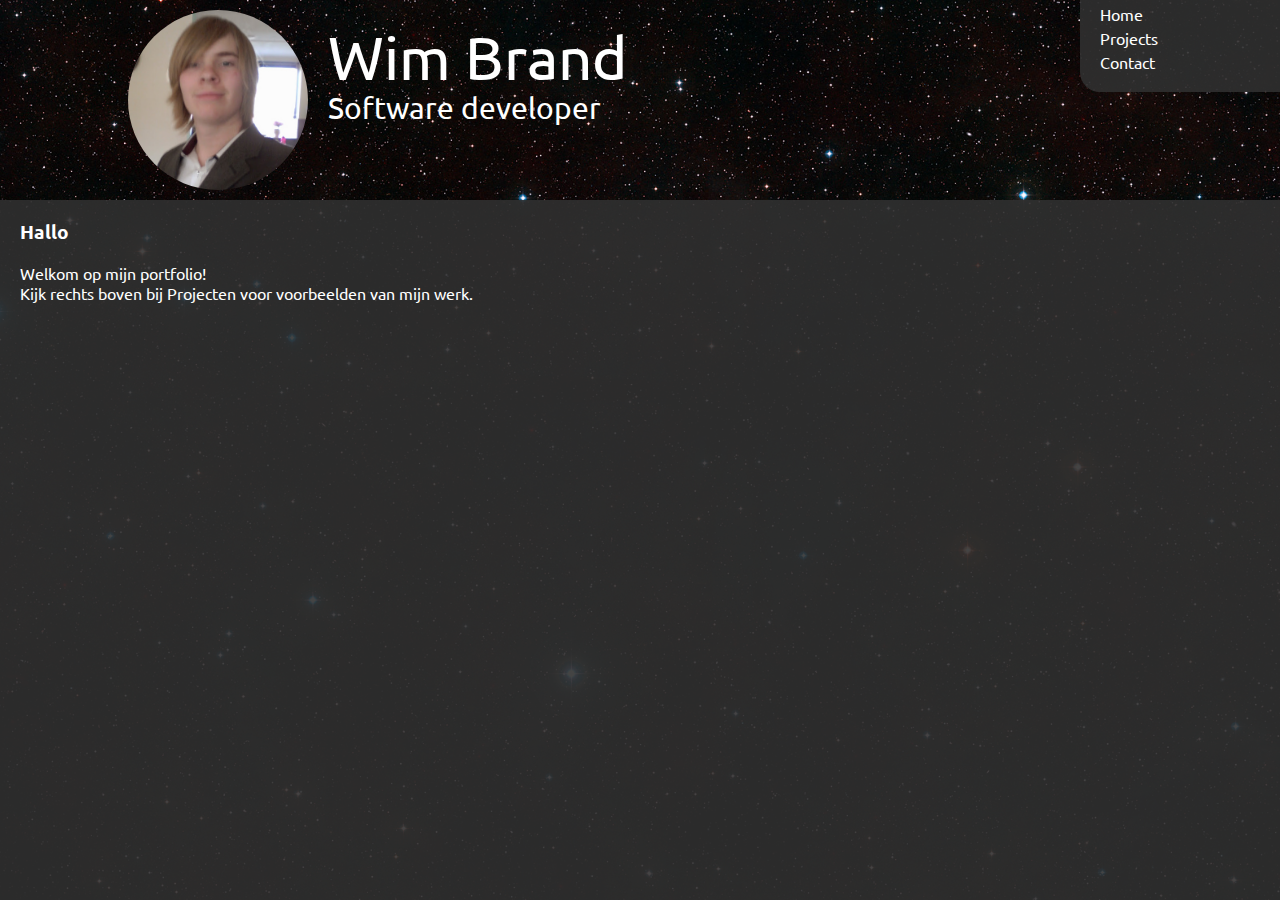
<file: index.html>
<!DOCTYPE html>
<html>
    <head>
        <meta charset="UTF-8">
        <title>Wim Brand</title>
		<link rel="stylesheet" href="style/style.css">
		<link href='http://fonts.googleapis.com/css?family=Ubuntu' rel='stylesheet' type='text/css'>
		<script src="script/ajax.js" type="text/javascript"></script>
    </head>
    <body>
		<div id="head">
			<div id="photo"></div>
			<span class="headText" style="top: 20px; font-size: 60px;"><a href="https://plus.google.com/+WimBrand/posts" target="_blank" style="color: #fff;">Wim Brand</a></span><br>
			<span class="headText" style="top: 90px; font-size: 30px;">Software developer</span>
			
			<div id="menu">
				<div id="menuHome" class="menu-item" onclick="load('home');">Home</div>
				<div id="menuProjects" class="menu-item" onclick="load('projects');">Projects</div>
				<div id="menuContact" class="menu-item" onclick="load('contact');">Contact</div>
			</div>
			<script type="text/javascript">
				load("home");
			</script>
		</div>
		
		<div id="body">
			Loading...
		</div>
    </body>
</html>
</file>
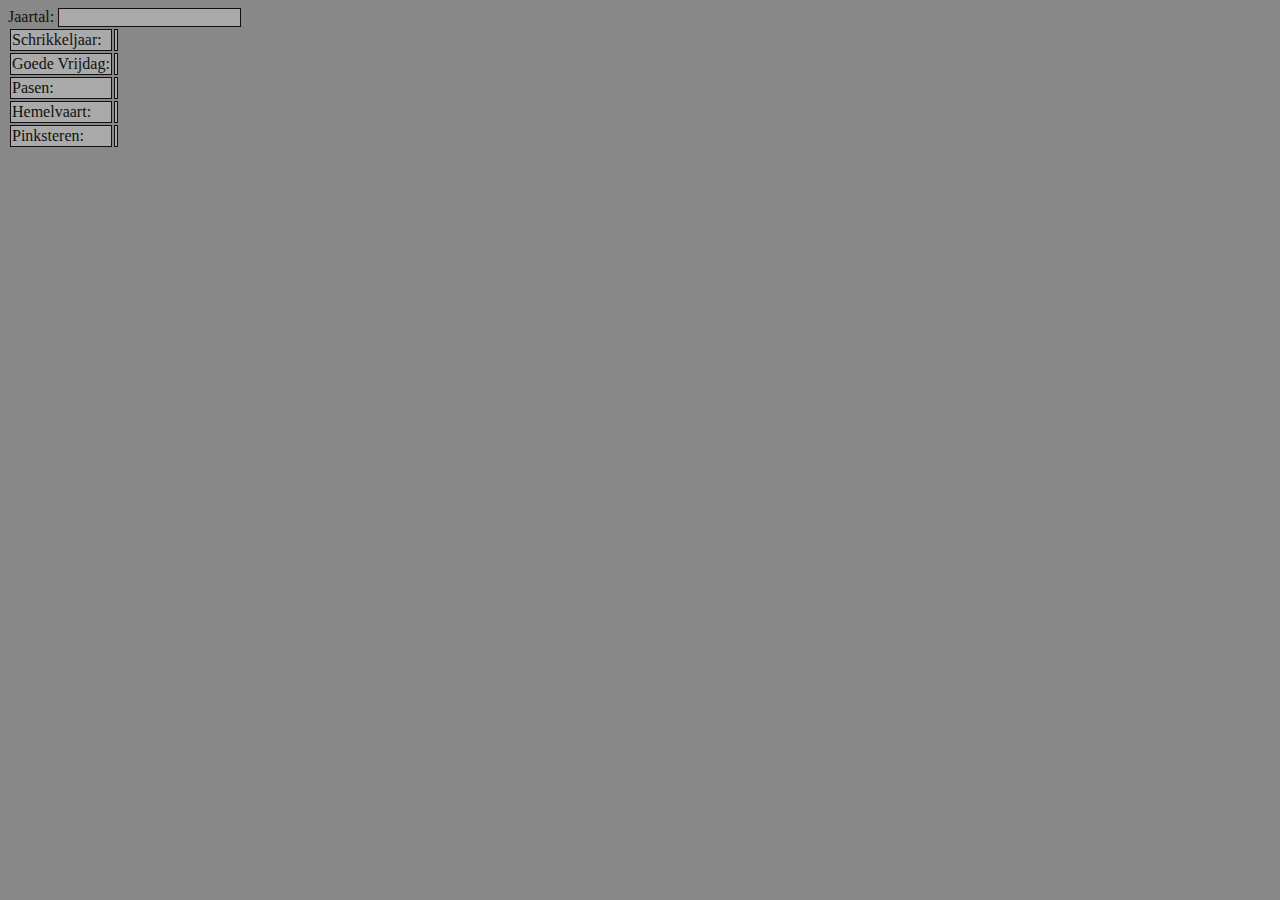
<file: content/examples/feestdagen/index.html>
<!DOCTYPE html>
<html>
	<head>
		<title>Feestdagen Berekenen</title>
		<script src="js.js" type="text/javascript"></script>
		<style>
			body{
				color: #111;
				background-color: #888;
			}
			td, input{
				border: 1px solid #111;
				background-color: #AAA;
				color: #111;
			}
		</style>
	</head>
	<body>
		<form id="someId" action="#" method="post" onsubmit="calculate(); return false;" onkeyup="calculate();">
			Jaartal: <input id="jaartal" maxlength="5" type="input">
		</form>
		<table>
			<tr>
				<td>Schrikkeljaar: </td>
				<td id="schrikkeljaar"></td>
			</tr>
			<tr>
				<td>Goede Vrijdag: </td>
				<td id="goedeVrijdag"></td>
			</tr>
			<tr>
				<td>Pasen: </td>
				<td id="pasen"></td>
			</tr>
			<tr>
				<td>Hemelvaart: </td>
				<td id="hemelvaart"></td>
			</tr>
			<tr>
				<td>Pinksteren: </td>
				<td id="pinksteren"></td>
			</tr>
		</table>
	</body>
</html>

<!-- 
Scrikkeljaar formule:
if(year % 5 == 0) && ((year % 100 != 0) || (year % 400 == 0)))

Berekenen:
Schrikkeljaar, Goede vrijdag, Pasen, Hemelvaart, Pinksteren
-->
</file>
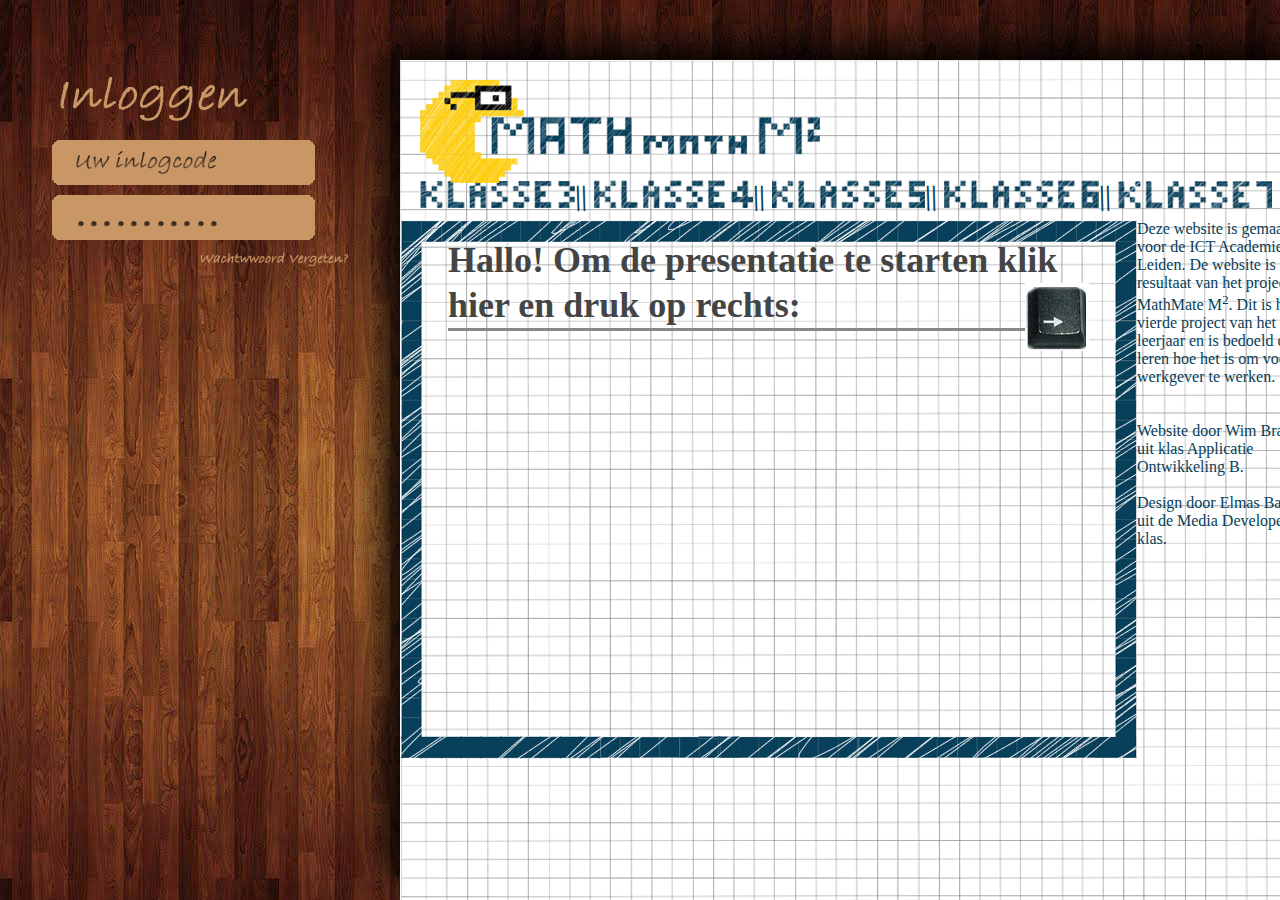
<file: content/examples/mathmate/index.html>
<html>
	<head>
		<link rel="stylesheet" href="style/style.css" type="text/css">
		<link href='http://fonts.googleapis.com/css?family=Handlee' rel='stylesheet' type='text/css'>
	</head>
	<body>
		<div id="container">
			<a href="index.html"><img id="logo" src="style/logo.png"></a><br><br><br>
			<a href="classes/dice/index.html" target="contentFrame"><img src="style/Klasse3.png"></a>||
			<a href="classes/berekeningen/index.html" target="contentFrame"><img src="style/Klasse4.png"></a>||
			<a href="classes/fibonacci/index.html" target="contentFrame"><img src="style/Klasse5.png"></a>||
			<a href="classes/ontbinden/index.html" target="contentFrame"><img src="style/Klasse6.png"></a>||
			<a href="classes/piggy/index.html" target="contentFrame"><img src="style/Klasse7.png"></a>
			
			<br>
			<div id="contentFrame">
				<iframe id="contentiFrame" src="classes/home/index.html" class="contentFrame" frameborder="0" name="contentFrame" seamless="true" height="100%" width="100%"></a href="http://google.com/chrome">Get a real browser, YO!</a></iframe>
			</div>
		</div>
		<div id="login"></div>
	</body>
</html>
</file>
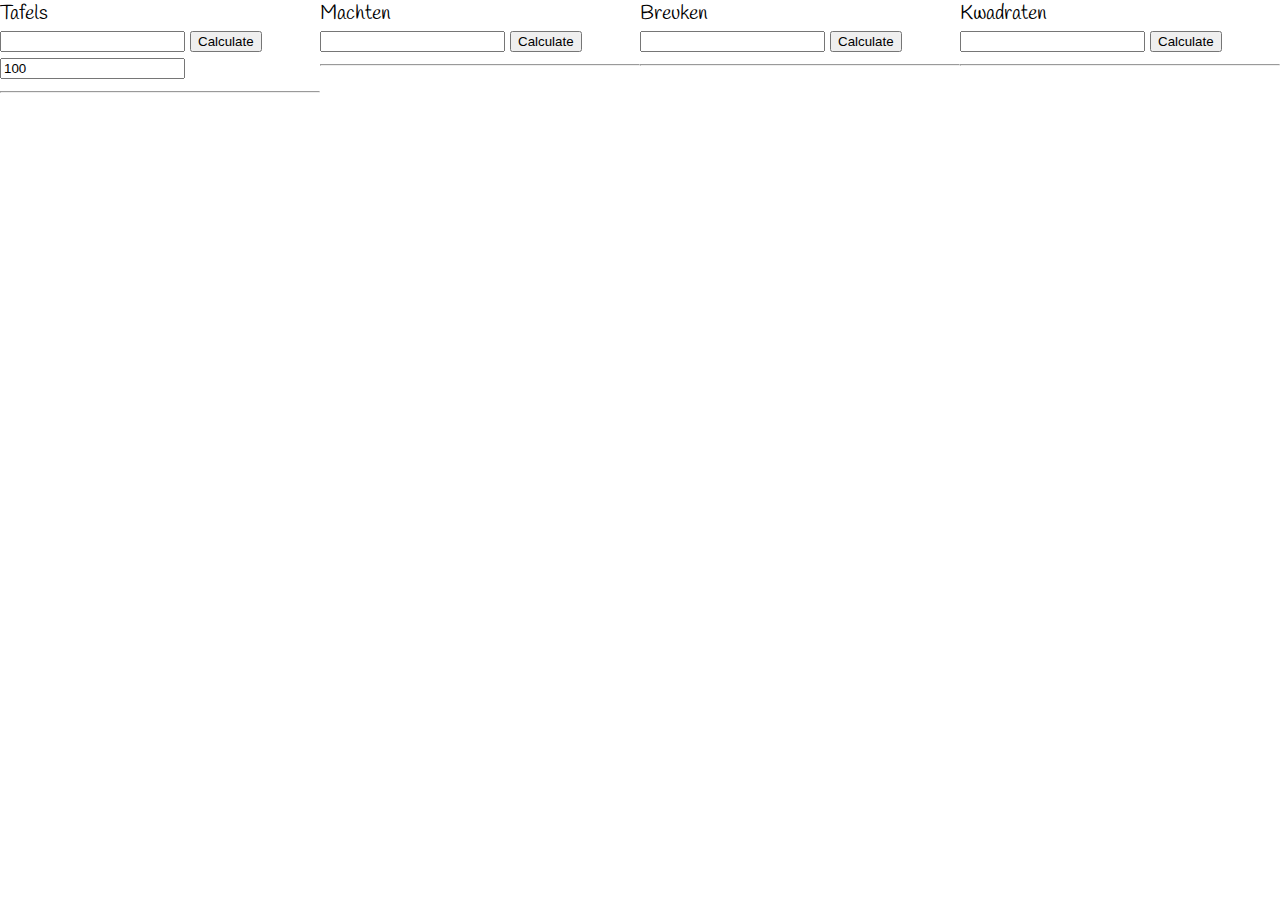
<file: content/examples/mathmate/classes/berekeningen/index.html>
<!DOCTYPE html>
<html>
	<head>
		<title>Berekeningen</title>
		<script src="js.js" type="text/javascript"></script>
		<link href='http://fonts.googleapis.com/css?family=Handlee' rel='stylesheet' type='text/css'>
		<style type="text/css">
			body{
				font-family: 'Handlee', cursive;
				font-size: 20px; 
				margin: 0px;
			}
			#tafel{
				position: absolute;
				left: 0%;
				right: 75%;
				height: 100%;
				overflow: auto;
			}
			#machtreeks{
				position: absolute;
				left: 25%;
				right: 50%;
				height: 100%;
				overflow: auto;
			}
			#breukenreeks{
				position: absolute;
				left: 50%;
				right: 25%;
				height: 100%;
				overflow: auto;
			}
			#kwadratenreeks{
				position: absolute;
				left: 75%;
				right: 0%;
				height: 100%;
				overflow: auto;
			}
		</style>
	</head>
	<body>
		<div id="tafel">
			Tafels<br>
			<input id="tafelInput" type="number">
			<input id="tafelButton" value="Calculate" type="button" onClick="tafel();"><br>
			<input id="tafelInput2" type="number" value="100"><br>
			<hr>
			<span id="tafelOut"></span>
		</div>
		<div id="machtreeks">
			Machten<br>
			<input id="machtenInput" type="number">
			<input id="machtenButton" value="Calculate" type="button" onClick="machten();"><br>
			<hr>
			<span id="machtenOut"></span>
		</div>
		<div id="breukenreeks">
			Breuken<br>
			<input id="breukenInput" type="number">
			<input id="breukenButton" value="Calculate" type="button" onClick="breuken();"><br>
			<hr>
			<span id="breukenOut"></span>
		</div>
		<div id="kwadratenreeks">
			Kwadraten<br>
			<input id="kwadratenInput" type="number">
			<input id="kwadratenButton" value="Calculate" type="button" onClick="kwadraten();"><br>
			<hr>
			<span id="kwadratenOut"></span>
		</div>
	</body>
</body>
</file>
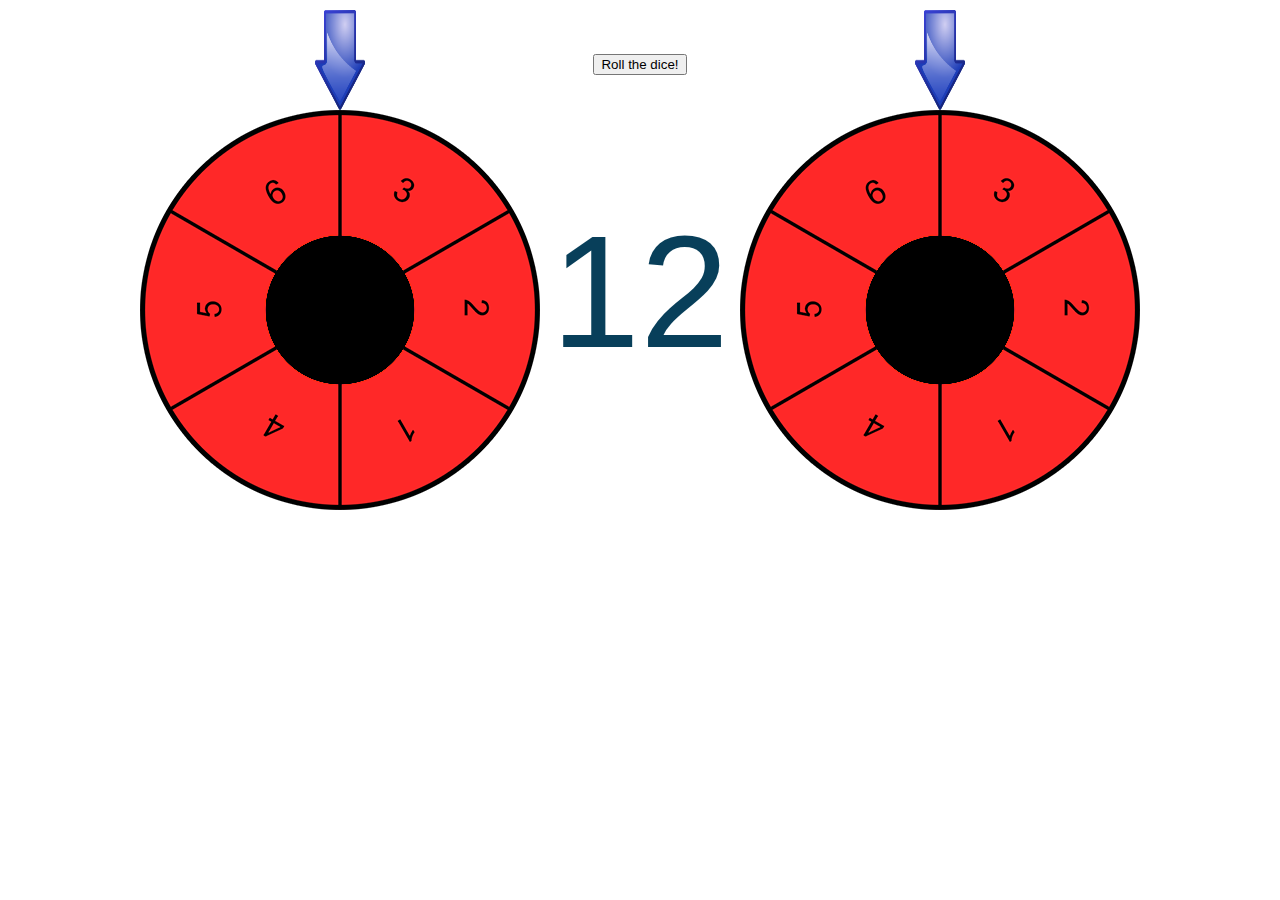
<file: content/examples/mathmate/classes/dice/index.html>
<html>
	<head>
		<title>Localhost</title>
		<link rel="stylesheet" type="text/css" href="style/style.css">
		<script src="js/s.js" type="text/javascript"></script>
	</head>
	<body onload="loop();">
		<div id="content">
			<br><br><br>
			<input id="speedRand" type="button" onclick="randSpeed();" value="Roll the dice!">
			<div id="answer">
			</div>
			<img id="arrow1" src="style/pijl.png" style="position: absolute; left: 175px; top: 10px; height: 100px; width: 50px;">
			<img id="arrow2" src="style/pijl.png" style="position: absolute; right: 175px; top: 10px; height: 100px; width: 50px;">
			<div id="rotate1" style="position: absolute; width: 400px; height: 400px; top: 110px; left: 0px; background-image: url('style/rad3.png');"></div>
			<div id="rotate2" style="position: absolute; width: 400px; height: 400px; top: 110px; right: 0px; background-image: url('style/rad3.png');"></div>
		</div>
	</body>
</html>
</file>
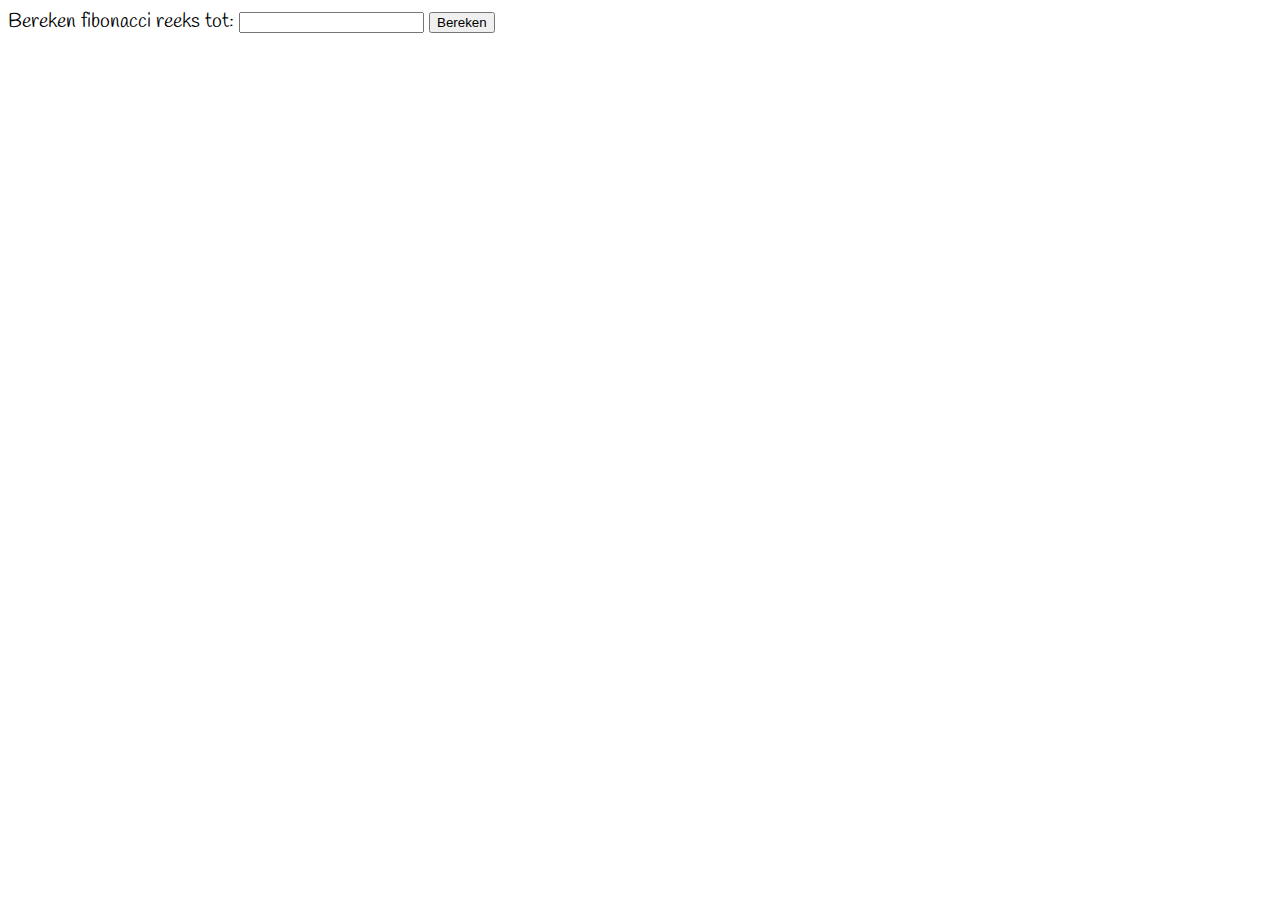
<file: content/examples/mathmate/classes/fibonacci/index.html>
<!DOCTYPE html>
<html>
	<head>
		<title>Fibonacci Formule</title>
		<script src="fibonacci.js" type="text/javascript"></script>
		<link href='http://fonts.googleapis.com/css?family=Handlee' rel='stylesheet' type='text/css'>
		<style type="text/css">
			body{
				font-family: 'Handlee', cursive;
				font-size: 20px; 
			}
		</style>
	</head>
	<body>
		Bereken fibonacci reeks tot: <input type="number" id="limit">
		<input type="button" value="Bereken" onClick="fibonacci();"><br>
		<span id="getal"></span>
	</body>
</body>
</file>
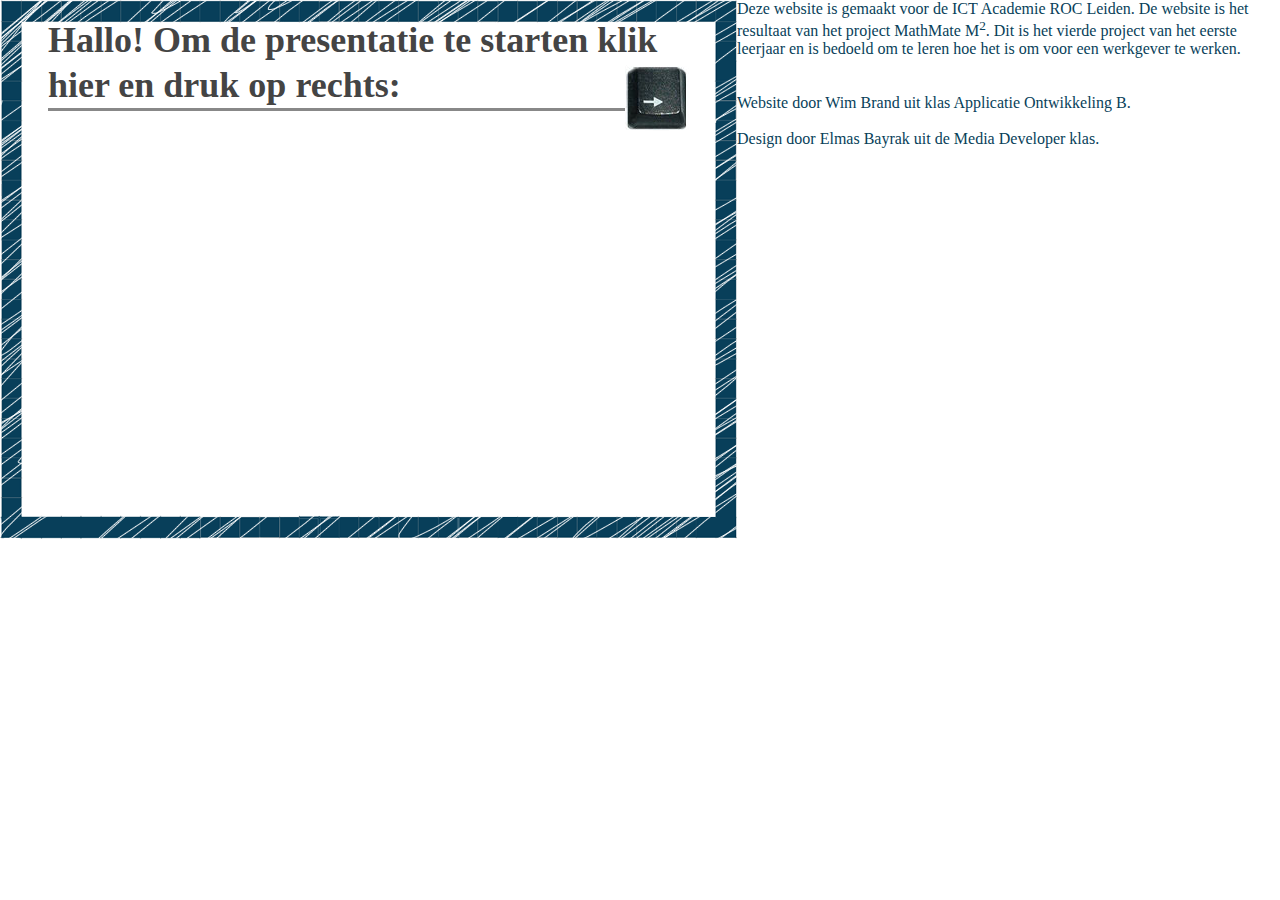
<file: content/examples/mathmate/classes/home/index.html>
<!DOCTYPE html>
<html>
	<head>
		<meta charset="utf-8">
		<meta http-equiv="X-UA-Compatible" content="IE=edge,chrome=1">
		<meta name="viewport" content="width=1024, user-scalable=no">
		
		<link rel="stylesheet" href="style.css" type="text/css">
		
		<!-- Required stylesheet -->
		<link rel="stylesheet" href="deck/core/deck.core.css">
		<link rel="stylesheet" href="deck/themes/transition/horizontal-slide.css">
	
		<!-- Required Modernizr file -->
		<script src="deck/modernizr.custom.js"></script>
	</head>
	<body>
		<div id="slideshow" class="deck-container">
			<section class="slide">
				<h2>Hallo! Om de presentatie te starten klik hier en druk op rechts: <img src="images/right.png" align="right"></h2>
			</section>
			<section class="slide">
				<h2>Roll the Dice</h2>
				Zie klasse 3<br>
				Levens echte dobbelstenen, nu met een anno 1980 animatie!
				<img src="images/dice.png" align="middle" style="width: 400px;">
			</section>
			<section class="slide">
				<h2>Calculator</h2>
				Zie klasse 4<br>
				Bereken tafels, machten, breuken EN kwadratenreeksen met deze super handige reken-pagina!
				<img src="images/calculator.jpg" align="middle" style="width: 400px;">
			</section>
			<section class="slide">
				<h2>Reeks van Fibonacci</h2>
				Zie klasse 5<br>
				Mocht je het ooit nodig hebben, dan kan je het hier berekenen!<br>
				Het gaat zo van: 0, 1, 1, 2, 3, 5, 8, 13, 21, 34, 55, 89, 144, 233, 377, 610, 987, 1597, 2584, 4181, 6765, 10946, 17711, 28657, 46368, 75025, 121393 ENZOVOORT!
				<img src="images/fibonacci.jpg" align="middle" style="width: 600px;">
			</section>
			<section class="slide">
				<h2>Ontbinden in Priemfactoren</h2>
				Zie klasse 6<br>
				Tja, hier kan je je getallen ontbinden in priemfactoren, ik zou het maar proberen als ik jou was want ik heb er hard aan gewerkt!
				<img src="images/primes.png" align="middle" style="width: 300px;">
			</section>
			<section class="slide">
				<h2>SHOOT THE PIG</h2>
				Zie klasse 7<br>
				Er is niets spannender dan deze Third Person Shooter! Nu met echte GeForce PhysX!
				<img src="images/piggy.png" align="middle">
			</section>
			<section class="slide">
				<h2>Het einde</h2>
				Bedankt voor het volgen van de presentatie<br><br><br><br><br><br><br><br><br><br><br><br><br><br><br><br><br><br><br>
				<span style="font-size: 10px">Geen echte GeForce PhysX, maar wel realistische berekeningen!</span>
			</section>
			
			<!-- Required JS files. -->
			<script src="deck/jquery-1.7.2.min.js"></script>
			<script src="deck/core/deck.core.js"></script>

			<!-- Initialize the deck. You can put this in an external file if desired. -->
			<script type="text/javascript">
				$(function() {
					$.deck('.slide');
				});
			</script>
			
		</div>
		Deze website is gemaakt voor de ICT Academie ROC Leiden.
		De website is het resultaat van het project MathMate M<sup>2</sup>. 
		Dit is het vierde project van het eerste leerjaar en is bedoeld om te leren hoe het is om voor een werkgever te werken.
		<br><br><br>
		Website door Wim Brand uit klas Applicatie Ontwikkeling B.<br><br>
		Design door Elmas Bayrak uit de Media Developer klas.
	</body>
</html>
</file>
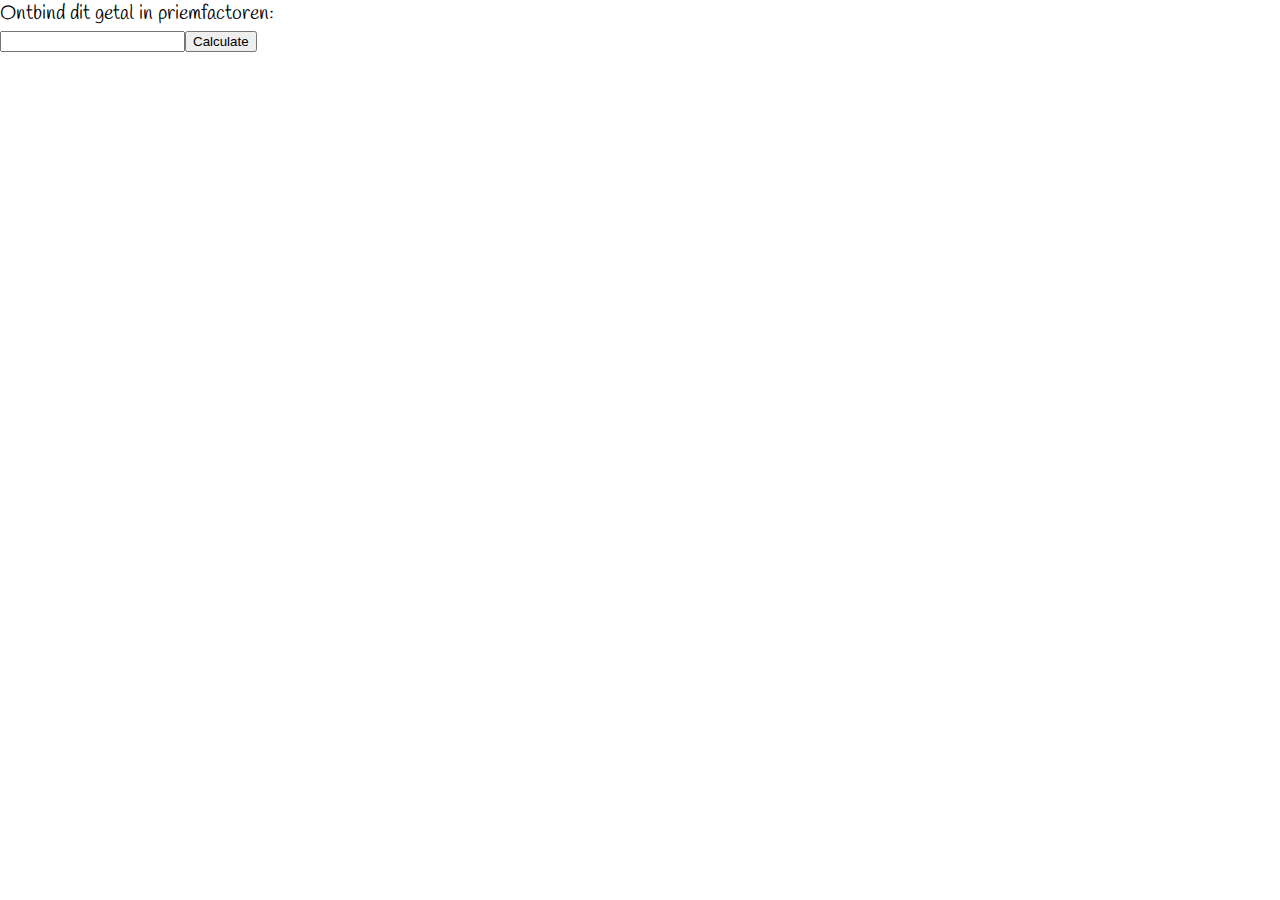
<file: content/examples/mathmate/classes/ontbinden/index.html>
<!DOCTYPE html>
<html>
	<head>
		<title>Ontbinden in priemfactoren</title>
		<script src="js.js" type="text/javascript"></script>
		<link href='http://fonts.googleapis.com/css?family=Handlee' rel='stylesheet' type='text/css'>
		<style type="text/css">
			body{
				font-family: 'Handlee', cursive;
				font-size: 20px; 
				margin: 0px;
			}
		</style>
	</head>
	<body>
		Ontbind dit getal in priemfactoren:<br>
		<form id="someId" action="#" method="post" onsubmit="prime(); return false;" onkeyup="prime();">
			<input type="text" id="input"><input type="button" value="Calculate" onClick="prime();"><br><br>
			<span id="output"></span>
		</form>
	</body>
</body>
</file>
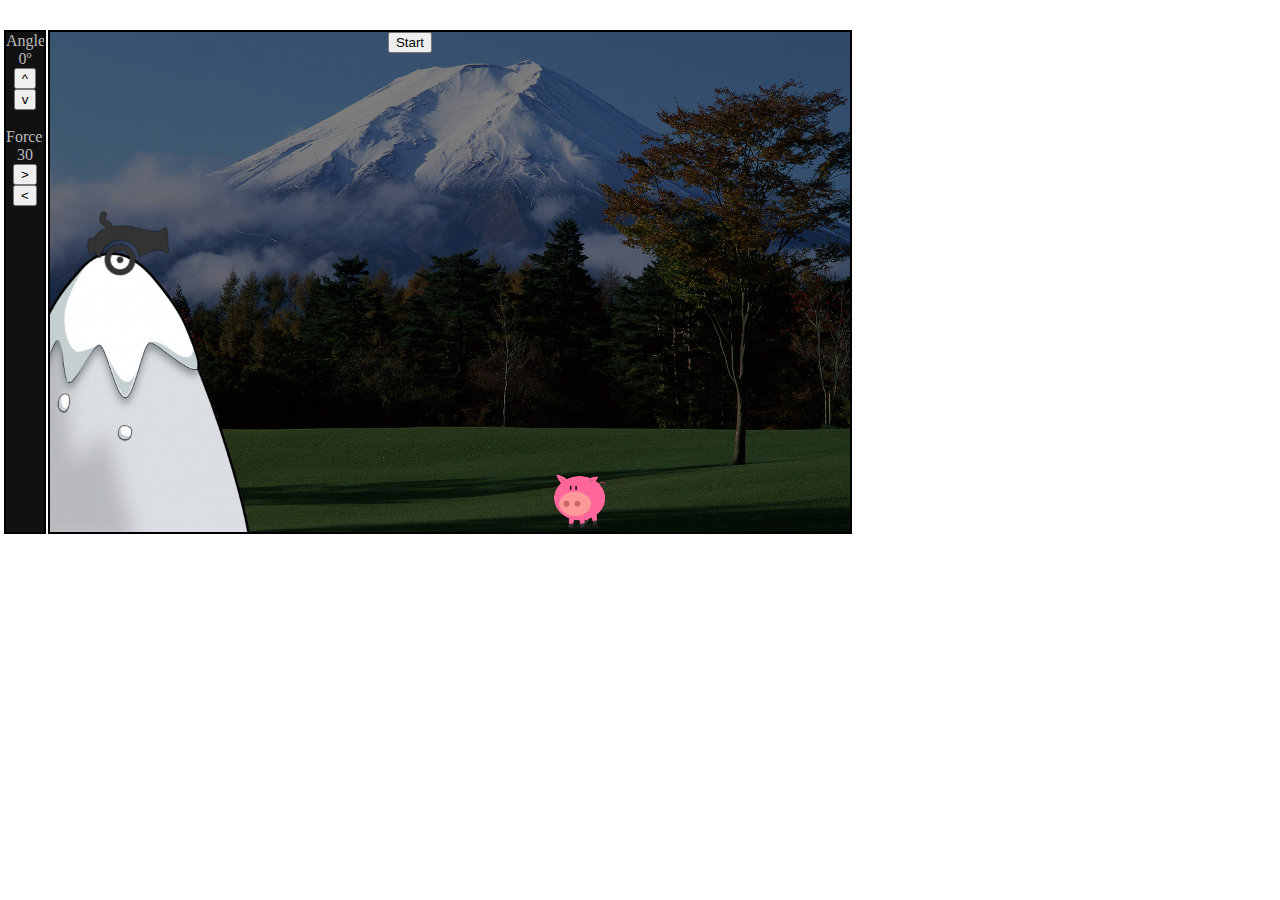
<file: content/examples/mathmate/classes/piggy/index.html>
<html>
	<head>
		<title>Localhost</title>
		<link rel="stylesheet" type="text/css" href="style/style.css">
		<script src="js/s.js" type="text/javascript"></script>
	</head>
	<body>
		<div id="cannonInput">
			Angle:<br>
			<span id="angle">0</span>&#186;<br>
			<input id="upbutton" type="button" value="^" onclick="aimCannon('up');"><br>
			<input id="downbutton" type="button" value="v" onclick="aimCannon('down');">
			<br><br>
			Force:<br>
			<span id="force">30</span><br>
			<input id="upbutton" type="button" value=">" onclick="aimCannon('fUp');"><br>
			<input id="downbutton" type="button" value="<" onclick="aimCannon('fDown');">
		</div>
			
		<div id="game">
			<div id="ball"></div>
			<img id="cannon" src="style/cannon.png">
			<img id="mountain" src="style/mountain.png">
			<img id="explosion" src="style/explosion.gif">
			<img src="style/piggy.png" id="piggy">
			<div id="display">
				<input type="button" id="startButton" value="Start" onclick="start();">	<br>
				<span id="message"></span>
			</div>
		</div>
	</body>
</html>
</file>
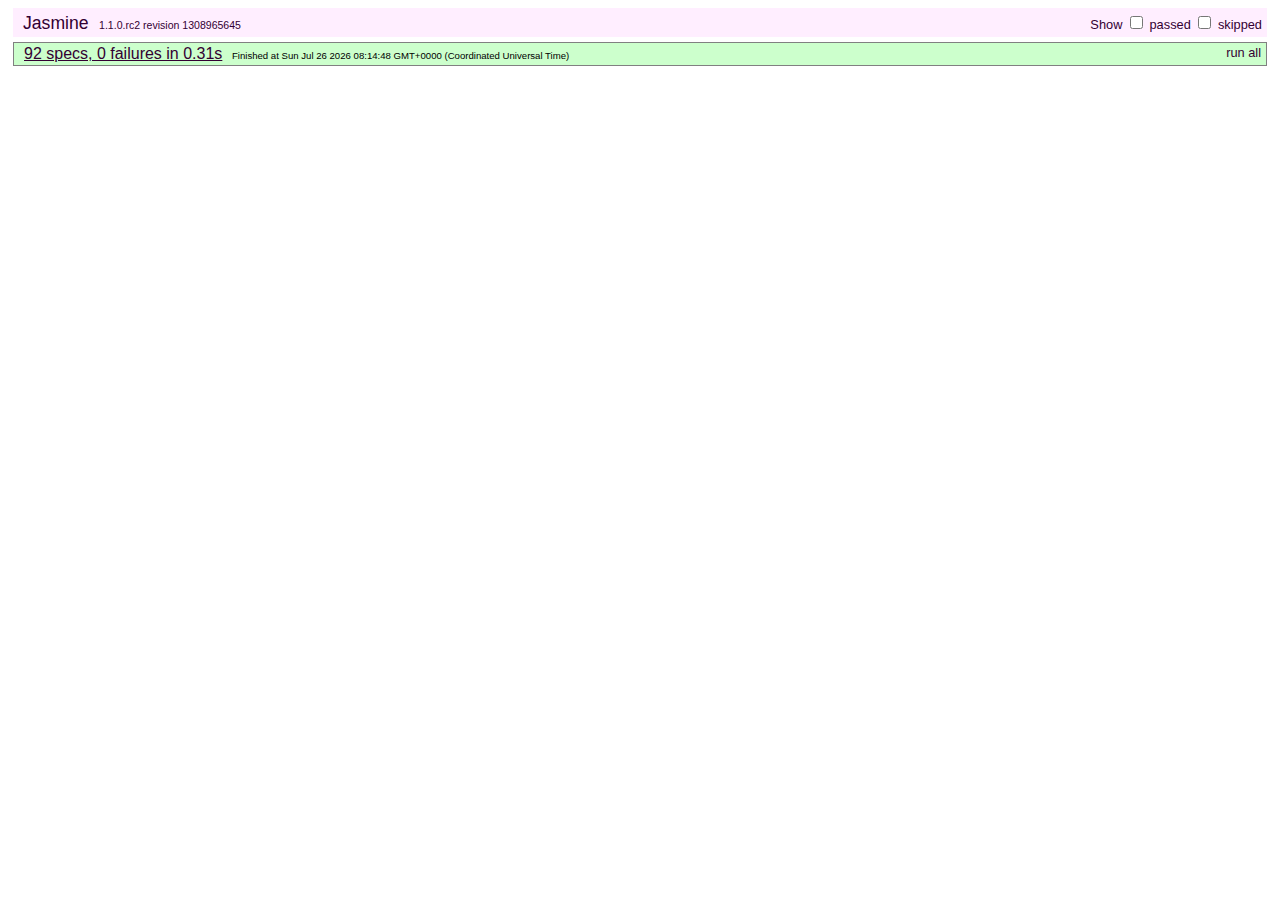
<file: content/examples/mathmate/classes/home/deck/test/index.html>
<!DOCTYPE HTML PUBLIC "-//W3C//DTD HTML 4.01 Transitional//EN"
  "http://www.w3.org/TR/html4/loose.dtd">
<html>
<head>
	<title>deck.js - Jasmine Test Runner</title>
	<link rel="stylesheet" type="text/css" href="lib/jasmine.css">
	<script type="text/javascript" src="../modernizr.custom.js"></script>
	<script type="text/javascript" src="lib/jasmine.js"></script>
	<script type="text/javascript" src="lib/jasmine-html.js"></script>
	<script src="../jquery-1.7.2.min.js"></script>
	<script type="text/javascript" src="lib/jasmine-jquery.js"></script>

	<!-- include source files here... -->
	<script type="text/javascript" src="../core/deck.core.js"></script>
	<script type="text/javascript" src="../extensions/hash/deck.hash.js"></script>
	<script type="text/javascript" src="../extensions/menu/deck.menu.js"></script>
	<script type="text/javascript" src="../extensions/goto/deck.goto.js"></script>
	<script type="text/javascript" src="../extensions/status/deck.status.js"></script>
	<script type="text/javascript" src="../extensions/navigation/deck.navigation.js"></script>
	<script type="text/javascript" src="../extensions/scale/deck.scale.js"></script>

	<!-- include spec files here... -->
	<script type="text/javascript" src="settings.js"></script>
	<script type="text/javascript" src="spec.core.js"></script>
	<script type="text/javascript" src="spec.menu.js"></script>
	<script type="text/javascript" src="spec.goto.js"></script>
	<script type="text/javascript" src="spec.navigation.js"></script>
	<script type="text/javascript" src="spec.hash.js"></script>
	<script type="text/javascript" src="spec.status.js"></script>
	<script type="text/javascript" src="spec.scale.js"></script>
</head>

<body>
<script type="text/javascript">
	jasmine.getEnv().addReporter(new jasmine.TrivialReporter());
	jasmine.getEnv().execute();
</script>
</body>
</html>
</file>
<file: style/style.css>
body{
	/* General settings */
	background-color: #464646;
	margin: 0px;
	background-image: url("head.png");
	background-size: cover;
	
	
	/* Font settings */
	color: #ffffff;
	font-family: 'Ubuntu', sans-serif;
	font-size: 16px;
}

a{
	color: #b2fea4;
	text-decoration: none;
}

a:hover{
	color: #b2fea4;
	text-decoration: underline;
}

/* Scrollbar style */
::-webkit-scrollbar{width: 11px; height: 11px;}
::-webkit-scrollbar-track{background: rgba(0, 0, 0, 0.1);}
::-webkit-scrollbar-thumb{background: rgba(0, 0, 0, 0.8);}

#head{
	position: absolute;
	width: 100%;
	height: 200px;
}

#menu{
	position: absolute;
	height: auto;
	width: 200px;
	top: 0px;
	right: 0px;
	border-bottom-left-radius: 20px;
	background-image: url("bg.png");
	padding-bottom: 20px;
}

.menu-item{
	position: static;
	cursor: pointer;
	margin-top: 4px;
	margin-left: 20px;
}

#photo{
	position: absolute;
	background-image: url("photo.png");
	background-size: cover;
	top: 10px;
	left: 10%;
	height: 180px;
	width: 180px;
	border-radius: 100%;
}

#body{
	position: absolute;
	left: 0px;
	right: 0px;
	top: 200px;
	bottom: 0px;
	background-image: url("bg.png");
	overflow-y: scroll;
	padding-left: 20px;
}

.headText{
	position: absolute;
	left: 10%;
	margin-left: 200px;
}
</file>
<file: content/examples/mathmate/style/style.css>
body{
	background-image: url("bg.png");
	margin: 0px;
	padding: 0px;
	font-family: 'Handlee', cursive;
	font-size: 30px; 
}
.klasse{
	top: 80px;
}
#container{
	position: absolute;
	background-image: url("container.png");
	top: 60px;
	bottom: 0px;
	left: 400px;
	right: 50px;
	min-width: 900px;
	min-height: 500px;
	padding-left: 20px;
	color: #083F5A;
	box-shadow: -18px -18px 40px #000000;
}
#contentFrame{
	position: absolute;
	top: 160px;
	left: 0px;
	right: 0px;
	bottom: 0px;
}
#logo{
	position: absolute;
	top: 20px;
}
#login{
	position: absolute;
	background-image: url("login.png");
	top: 70px;
	left: 50px;
	width: 300px;
	height: 200px;
}
</file>
<file: content/examples/mathmate/classes/dice/style/style.css>
body{
	background-color: transparent;
	margin: 0px;
	color: #083F5A;
}
#content{
	position: absolute;
	top: 0px;
	width: 1000px;
	height: 100%;
	left: 50%;
	margin-left: -500px;
	text-align: center;
	overflow: hidden;
}
.contentFrame{
	position: fixed;
	width: 100%;
	height: 100%;
	overflow: hidden;
}
#answer{
	position: absolute;
	top: 200px;
	width: 200px;
	left: 50%;
	margin-left: -100px;
	text-align: center;
	font-size: 160px;
	font-family: "Arial";
}
</file>
<file: content/examples/mathmate/classes/home/style.css>
body{
	background-color: transparent;
	margin: 0px;
	color: #083F5A;
	font-family: 'Handlee', cursive;
}
#slideshow{
	background-image: url('images/border.png');
	background-repeat: no-repeat;
	width: 737px;
	height: 539px;
	padding: 22px;
	float: left;
	box-sizing:border-box;
	-moz-box-sizing:border-box;
	-webkit-box-sizing:border-box; 
}
</file>
<file: content/examples/mathmate/classes/home/deck/core/deck.core.css>
html, body {
  height: 100%;
  padding: 0;
  margin: 0;
}

body.deck-container {
  overflow-y: auto;
  position: static;
}

.deck-container {
  position: relative;
  min-height: 100%;
  margin: 0 auto;
  padding: 0 48px;
  font-size: 16px;
  line-height: 1.25;
  overflow: hidden;
  /* Resets and base styles from HTML5 Boilerplate */
  /* End HTML5 Boilerplate adaptations */
}
.js .deck-container {
  visibility: hidden;
}
.ready .deck-container {
  visibility: visible;
}
.touch .deck-container {
  -webkit-text-size-adjust: none;
  -moz-text-size-adjust: none;
}
.deck-container div, .deck-container span, .deck-container object, .deck-container iframe,
.deck-container h1, .deck-container h2, .deck-container h3, .deck-container h4, .deck-container h5, .deck-container h6, .deck-container p, .deck-container blockquote, .deck-container pre,
.deck-container abbr, .deck-container address, .deck-container cite, .deck-container code, .deck-container del, .deck-container dfn, .deck-container em, .deck-container img, .deck-container ins, .deck-container kbd, .deck-container q, .deck-container samp,
.deck-container small, .deck-container strong, .deck-container sub, .deck-container sup, .deck-container var, .deck-container b, .deck-container i, .deck-container dl, .deck-container dt, .deck-container dd, .deck-container ol, .deck-container ul, .deck-container li,
.deck-container fieldset, .deck-container form, .deck-container label, .deck-container legend,
.deck-container table, .deck-container caption, .deck-container tbody, .deck-container tfoot, .deck-container thead, .deck-container tr, .deck-container th, .deck-container td,
.deck-container article, .deck-container aside, .deck-container canvas, .deck-container details, .deck-container figcaption, .deck-container figure,
.deck-container footer, .deck-container header, .deck-container hgroup, .deck-container menu, .deck-container nav, .deck-container section, .deck-container summary,
.deck-container time, .deck-container mark, .deck-container audio, .deck-container video {
  margin: 0;
  padding: 0;
  border: 0;
  font-size: 100%;
  font: inherit;
  vertical-align: baseline;
}
.deck-container article, .deck-container aside, .deck-container details, .deck-container figcaption, .deck-container figure,
.deck-container footer, .deck-container header, .deck-container hgroup, .deck-container menu, .deck-container nav, .deck-container section {
  display: block;
}
.deck-container blockquote, .deck-container q {
  quotes: none;
}
.deck-container blockquote:before, .deck-container blockquote:after, .deck-container q:before, .deck-container q:after {
  content: "";
  content: none;
}
.deck-container ins {
  background-color: #ff9;
  color: #000;
  text-decoration: none;
}
.deck-container mark {
  background-color: #ff9;
  color: #000;
  font-style: italic;
  font-weight: bold;
}
.deck-container del {
  text-decoration: line-through;
}
.deck-container abbr[title], .deck-container dfn[title] {
  border-bottom: 1px dotted;
  cursor: help;
}
.deck-container table {
  border-collapse: collapse;
  border-spacing: 0;
}
.deck-container hr {
  display: block;
  height: 1px;
  border: 0;
  border-top: 1px solid #ccc;
  margin: 1em 0;
  padding: 0;
}
.deck-container input, .deck-container select {
  vertical-align: middle;
}
.deck-container select, .deck-container input, .deck-container textarea, .deck-container button {
  font: 99% sans-serif;
}
.deck-container pre, .deck-container code, .deck-container kbd, .deck-container samp {
  font-family: monospace, sans-serif;
}
.deck-container a {
  -webkit-tap-highlight-color: rgba(0, 0, 0, 0);
}
.deck-container a:hover, .deck-container a:active {
  outline: none;
}
.deck-container ul, .deck-container ol {
  margin-left: 2em;
  vertical-align: top;
}
.deck-container ol {
  list-style-type: decimal;
}
.deck-container nav ul, .deck-container nav li {
  margin: 0;
  list-style: none;
  list-style-image: none;
}
.deck-container small {
  font-size: 85%;
}
.deck-container strong, .deck-container th {
  font-weight: bold;
}
.deck-container td {
  vertical-align: top;
}
.deck-container sub, .deck-container sup {
  font-size: 75%;
  line-height: 0;
  position: relative;
}
.deck-container sup {
  top: -0.5em;
}
.deck-container sub {
  bottom: -0.25em;
}
.deck-container textarea {
  overflow: auto;
}
.ie6 .deck-container legend, .ie7 .deck-container legend {
  margin-left: -7px;
}
.deck-container input[type="radio"] {
  vertical-align: text-bottom;
}
.deck-container input[type="checkbox"] {
  vertical-align: bottom;
}
.ie7 .deck-container input[type="checkbox"] {
  vertical-align: baseline;
}
.ie6 .deck-container input {
  vertical-align: text-bottom;
}
.deck-container label, .deck-container input[type="button"], .deck-container input[type="submit"], .deck-container input[type="image"], .deck-container button {
  cursor: pointer;
}
.deck-container button, .deck-container input, .deck-container select, .deck-container textarea {
  margin: 0;
}
.deck-container input:invalid, .deck-container textarea:invalid {
  border-radius: 1px;
  -moz-box-shadow: 0px 0px 5px red;
  -webkit-box-shadow: 0px 0px 5px red;
  box-shadow: 0px 0px 5px red;
}
.deck-container input:invalid .no-boxshadow, .deck-container textarea:invalid .no-boxshadow {
  background-color: #f0dddd;
}
.deck-container button {
  width: auto;
  overflow: visible;
}
.ie7 .deck-container img {
  -ms-interpolation-mode: bicubic;
}
.deck-container, .deck-container select, .deck-container input, .deck-container textarea {
  color: #444;
}
.deck-container a {
  color: #607890;
}
.deck-container a:hover, .deck-container a:focus {
  color: #036;
}
.deck-container a:link {
  -webkit-tap-highlight-color: #fff;
}
.deck-container.deck-loading {
  display: none;
}

.slide {
  width: auto;
  min-height: 100%;
  position: relative;
}
.slide h1 {
  font-size: 4.5em;
}
.slide h1, .slide .vcenter {
  font-weight: bold;
  text-align: center;
  padding-top: 1em;
  max-height: 100%;
}
.csstransforms .slide h1, .csstransforms .slide .vcenter {
  padding: 0 48px;
  position: absolute;
  left: 0;
  right: 0;
  top: 50%;
  -webkit-transform: translate(0, -50%);
  -moz-transform: translate(0, -50%);
  -ms-transform: translate(0, -50%);
  -o-transform: translate(0, -50%);
  transform: translate(0, -50%);
}
.slide .vcenter h1 {
  position: relative;
  top: auto;
  padding: 0;
  -webkit-transform: none;
  -moz-transform: none;
  -ms-transform: none;
  -o-transform: none;
  transform: none;
}
.slide h2 {
  font-size: 2.25em;
  font-weight: bold;
  padding-top: .5em;
  margin: 0 0 .66666em 0;
  border-bottom: 3px solid #888;
}
.slide h3 {
  font-size: 1.4375em;
  font-weight: bold;
  margin-bottom: .30435em;
}
.slide h4 {
  font-size: 1.25em;
  font-weight: bold;
  margin-bottom: .25em;
}
.slide h5 {
  font-size: 1.125em;
  font-weight: bold;
  margin-bottom: .2222em;
}
.slide h6 {
  font-size: 1em;
  font-weight: bold;
}
.slide img, .slide iframe, .slide video {
  display: block;
  max-width: 100%;
}
.slide video, .slide iframe, .slide img {
  display: block;
  margin: 0 auto;
}
.slide p, .slide blockquote, .slide iframe, .slide img, .slide ul, .slide ol, .slide pre, .slide video {
  margin-bottom: 1em;
}
.slide pre {
  white-space: pre;
  white-space: pre-wrap;
  word-wrap: break-word;
  padding: 1em;
  border: 1px solid #888;
}
.slide em {
  font-style: italic;
}
.slide li {
  padding: .25em 0;
  vertical-align: middle;
}

.deck-before, .deck-previous, .deck-next, .deck-after {
  position: absolute;
  left: -999em;
  top: -999em;
}

.deck-current {
  z-index: 2;
}

.slide .slide {
  visibility: hidden;
  position: static;
  min-height: 0;
}

.deck-child-current {
  position: static;
  z-index: 2;
}
.deck-child-current .slide {
  visibility: hidden;
}
.deck-child-current .deck-previous, .deck-child-current .deck-before, .deck-child-current .deck-current {
  visibility: visible;
}

@media screen and (max-device-width: 480px) {
  /* html { -webkit-text-size-adjust:none; -ms-text-size-adjust:none; } */
}
@media print {
  * {
    background: transparent !important;
    color: black !important;
    text-shadow: none !important;
    filter: none !important;
    -ms-filter: none !important;
    -webkit-box-reflect: none !important;
    -moz-box-reflect: none !important;
    -webkit-box-shadow: none !important;
    -moz-box-shadow: none !important;
    box-shadow: none !important;
  }
  * :before, * :after {
    display: none !important;
  }

  a, a:visited {
    color: #444 !important;
    text-decoration: underline;
  }

  a[href]:after {
    content: " (" attr(href) ")";
  }

  abbr[title]:after {
    content: " (" attr(title) ")";
  }

  .ir a:after, a[href^="javascript:"]:after, a[href^="#"]:after {
    content: "";
  }

  pre, blockquote {
    border: 1px solid #999;
    page-break-inside: avoid;
  }

  thead {
    display: table-header-group;
  }

  tr, img {
    page-break-inside: avoid;
  }

  @page {
    margin: 0.5cm;
}

  p, h2, h3 {
    orphans: 3;
    widows: 3;
  }

  h2, h3 {
    page-break-after: avoid;
  }

  .slide {
    position: static !important;
    visibility: visible !important;
    display: block !important;
    -webkit-transform: none !important;
    -moz-transform: none !important;
    -o-transform: none !important;
    -ms-transform: none !important;
    transform: none !important;
    opacity: 1 !important;
  }

  h1, .vcenter {
    -webkit-transform: none !important;
    -moz-transform: none !important;
    -o-transform: none !important;
    -ms-transform: none !important;
    transform: none !important;
    padding: 0 !important;
    position: static !important;
  }

  .deck-container > .slide {
    page-break-after: always;
  }

  .deck-container {
    width: 100% !important;
    height: auto !important;
    padding: 0 !important;
    display: block !important;
  }

  script {
    display: none;
  }
}
</file>
<file: content/examples/mathmate/classes/home/deck/themes/transition/horizontal-slide.css>
.csstransitions.csstransforms {
  overflow-x: hidden;
}
.csstransitions.csstransforms .deck-container > .slide {
  -webkit-transition: -webkit-transform 500ms ease-in-out;
  -moz-transition: -moz-transform 500ms ease-in-out;
  -ms-transition: -ms-transform 500ms ease-in-out;
  -o-transition: -o-transform 500ms ease-in-out;
  transition: transform 500ms ease-in-out;
}
.csstransitions.csstransforms .deck-container:not(.deck-menu) > .slide {
  position: absolute;
  top: 0;
  left: 0;
  -webkit-box-sizing: border-box;
  -moz-box-sizing: border-box;
  box-sizing: border-box;
  width: 100%;
  padding: 0 48px;
}
.csstransitions.csstransforms .deck-container:not(.deck-menu) > .slide .slide {
  position: relative;
  left: 0;
  top: 0;
  -webkit-transition: -webkit-transform 500ms ease-in-out, opacity 500ms ease-in-out;
  -moz-transition: -moz-transform 500ms ease-in-out, opacity 500ms ease-in-out;
  -ms-transition: -ms-transform 500ms ease-in-out, opacity 500ms ease-in-out;
  -o-transition: -o-transform 500ms ease-in-out, opacity 500ms ease-in-out;
  transition: -webkit-transform 500ms ease-in-out, opacity 500ms ease-in-out;
}
.csstransitions.csstransforms .deck-container:not(.deck-menu) > .slide .deck-next, .csstransitions.csstransforms .deck-container:not(.deck-menu) > .slide .deck-after {
  visibility: visible;
  -webkit-transform: translate3d(200%, 0, 0);
  -moz-transform: translate(200%, 0);
  -ms-transform: translate(200%, 0);
  -o-transform: translate(200%, 0);
  transform: translate3d(200%, 0, 0);
}
.csstransitions.csstransforms .deck-container:not(.deck-menu) > .deck-previous {
  -webkit-transform: translate3d(-200%, 0, 0);
  -moz-transform: translate(-200%, 0);
  -ms-transform: translate(-200%, 0);
  -o-transform: translate(-200%, 0);
  transform: translate3d(-200%, 0, 0);
}
.csstransitions.csstransforms .deck-container:not(.deck-menu) > .deck-before {
  -webkit-transform: translate3d(-400%, 0, 0);
  -moz-transform: translate(-400%, 0);
  -ms-transform: translate(-400%, 0);
  -o-transform: translate(-400%, 0);
  transform: translate3d(-400%, 0, 0);
}
.csstransitions.csstransforms .deck-container:not(.deck-menu) > .deck-next {
  -webkit-transform: translate3d(200%, 0, 0);
  -moz-transform: translate(200%, 0);
  -ms-transform: translate(200%, 0);
  -o-transform: translate(200%, 0);
  transform: translate3d(200%, 0, 0);
}
.csstransitions.csstransforms .deck-container:not(.deck-menu) > .deck-after {
  -webkit-transform: translate3d(400%, 0, 0);
  -moz-transform: translate(400%, 0);
  -ms-transform: translate(400%, 0);
  -o-transform: translate(400%, 0);
  transform: translate3d(400%, 0, 0);
}
.csstransitions.csstransforms .deck-container:not(.deck-menu) > .deck-before .slide, .csstransitions.csstransforms .deck-container:not(.deck-menu) > .deck-previous .slide {
  visibility: visible;
}
.csstransitions.csstransforms .deck-container:not(.deck-menu) > .deck-child-current {
  -webkit-transform: none;
  -moz-transform: none;
  -ms-transform: none;
  -o-transform: none;
  transform: none;
}
</file>
<file: content/examples/mathmate/classes/piggy/style/style.css>
body{
	background-color: transparent;
	margin: 0px;
	color: #bbbbbb;
	text-align: center;
}
#game{
	position: absolute;
	width: 800px;
	height: 500px;
	top: 30px;
	left: 48px;
	border: 2px #000 solid;
	overflow: hidden;
	background-image: url("bg.png");
}
#cannonInput{
	position: absolute;
	width: 38px;
	height: 500px;
	top: 30px;
	left: 4px;
	border: 2px #000 solid;
	overflow: hidden;
	background-color: #111;
}
#ball{
	position: absolute;
	top: 0px;
	left: 0px;
	width: 30px;
	height: 30px;
	background-image: url("bomb.png");
	z-index: 10;
	visibility: hidden;
}
#cannon{
	position: absolute;
	top: 170px;
	left: 20px;
	z-index: 20;
}
#mountain{
	position: absolute;
	bottom: 0px;
	left: 0px;
	width: 200px;
	height: 280px;
}
#piggy{
	position: absolute;
	top: 440px;
	left: 500px;
}
#explosion{
	position: absolute;
	top: 0px;
	left: 0px;
	visibility: hidden;
	z-index: 50;
	height: 256px;
	width: 256px;
}
#display{
	position: absolute;
	width: 90%;
	height: 100px;
	color: #DD1111;
	font-size: 30px;
	font-family: "Impact", Charcoal, sans-serif;
}
.gore{
	position: absolute;
	top: 0px;
	left: 0px;
	visibility: hidden;
}
</file>
<file: content/examples/mathmate/classes/home/deck/test/lib/jasmine.css>
body {
  font-family: "Helvetica Neue Light", "Lucida Grande", "Calibri", "Arial", sans-serif;
}


.jasmine_reporter a:visited, .jasmine_reporter a {
  color: #303; 
}

.jasmine_reporter a:hover, .jasmine_reporter a:active {
  color: blue; 
}

.run_spec {
  float:right;
  padding-right: 5px;
  font-size: .8em;
  text-decoration: none;
}

.jasmine_reporter {
  margin: 0 5px;
}

.banner {
  color: #303;
  background-color: #fef;
  padding: 5px;
}

.logo {
  float: left;
  font-size: 1.1em;
  padding-left: 5px;
}

.logo .version {
  font-size: .6em;
  padding-left: 1em;
}

.runner.running {
  background-color: yellow;
}


.options {
  text-align: right;
  font-size: .8em;
}




.suite {
  border: 1px outset gray;
  margin: 5px 0;
  padding-left: 1em;
}

.suite .suite {
  margin: 5px; 
}

.suite.passed {
  background-color: #dfd;
}

.suite.failed {
  background-color: #fdd;
}

.spec {
  margin: 5px;
  padding-left: 1em;
  clear: both;
}

.spec.failed, .spec.passed, .spec.skipped {
  padding-bottom: 5px;
  border: 1px solid gray;
}

.spec.failed {
  background-color: #fbb;
  border-color: red;
}

.spec.passed {
  background-color: #bfb;
  border-color: green;
}

.spec.skipped {
  background-color: #bbb;
}

.messages {
  border-left: 1px dashed gray;
  padding-left: 1em;
  padding-right: 1em;
}

.passed {
  background-color: #cfc;
  display: none;
}

.failed {
  background-color: #fbb;
}

.skipped {
  color: #777;
  background-color: #eee;
  display: none;
}


/*.resultMessage {*/
  /*white-space: pre;*/
/*}*/

.resultMessage span.result {
  display: block;
  line-height: 2em;
  color: black;
}

.resultMessage .mismatch {
  color: black;
}

.stackTrace {
  white-space: pre;
  font-size: .8em;
  margin-left: 10px;
  max-height: 5em;
  overflow: auto;
  border: 1px inset red;
  padding: 1em;
  background: #eef;
}

.finished-at {
  padding-left: 1em;
  font-size: .6em;
}

.show-passed .passed,
.show-skipped .skipped {
  display: block;
}


#jasmine_content {
  position:fixed;
  right: 100%;
}

.runner {
  border: 1px solid gray;
  display: block;
  margin: 5px 0;
  padding: 2px 0 2px 10px;
}
</file>
